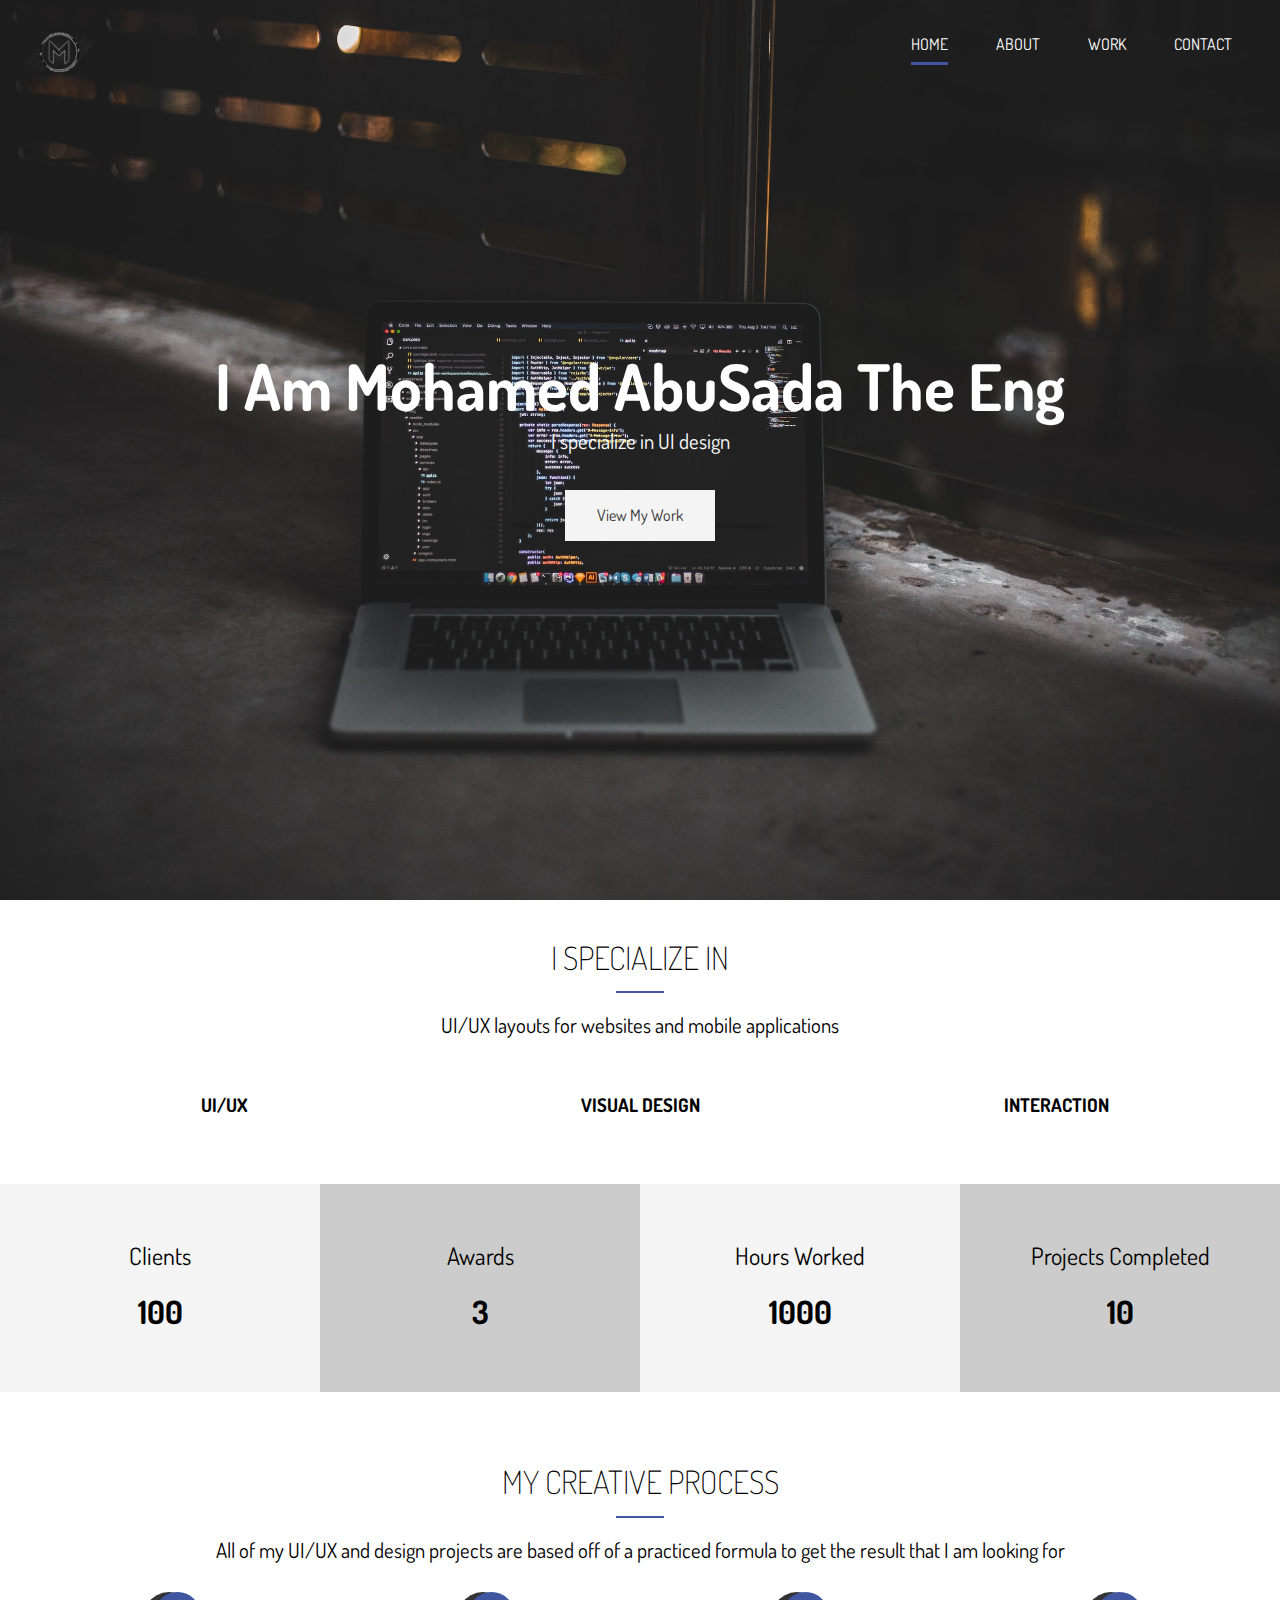
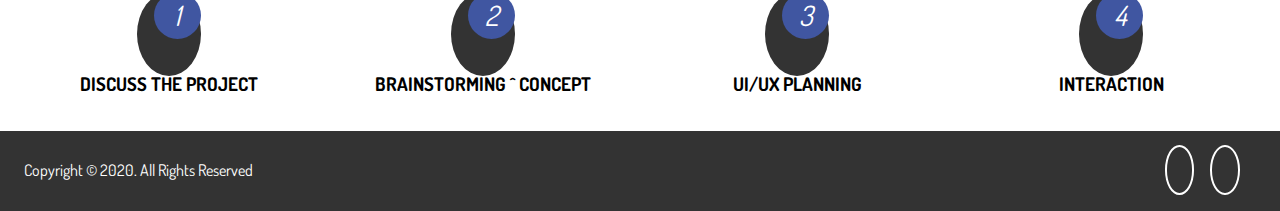
<file: index.html>
<!DOCTYPE html>
<html lang="en">

<head>
  <meta charset="UTF-8" />
  <meta name="viewport" content="width=device-width, initial-scale=1.0" />
  <meta http-equiv="X-UA-Compatible" content="ie=edge" />
  <link rel="stylesheet" href="https://use.fontawesome.com/releases/v5.7.2/css/all.css"
    integrity="sha384-fnmOCqbTlWIlj8LyTjo7mOUStjsKC4pOpQbqyi7RrhN7udi9RwhKkMHpvLbHG9Sr" crossorigin="anonymous" />
  <link href="https://fonts.googleapis.com/css?family=Dosis" rel="stylesheet" />
  <link rel="stylesheet" href="css/main.css" />
  <title>Mohammed AbuSada | UI Developer</title>
</head>

<body>
  <!-- Header -->
  <header id="header-home">
    <div class="container">
      <nav id="main-nav">
        <a style="border: none;" href="index.html"> <img src="img/letter_m_PNG113.png" alt="My Portfolio"
            id="logo" /></a>
        <ul>
          <li><a href="index.html" class="current">Home</a></li>
          <li><a href="about.html">About</a></li>
          <li><a href="work.html">Work</a></li>
          <li><a href="contact.html">Contact</a></li>
        </ul>
      </nav>
      <div class="header-content">
        <h1>
          I Am Mohamed AbuSada The
          <span class="txt-type" data-wait="3000" data-words='["Engineer", "UI Developer"]'></span>
        </h1>
        <p class="lead">
          I specialize in UI design
        </p>
        <a href="work.html" class="btn-light">View My Work</a>
      </div>
    </div>
  </header>

  <!-- Section A: Specialize -->
  <section id="home-a" class="text-center py-2">
    <div class="container">
      <h2 class="section-title">I Specialize In</h2>
      <div class="bottom-line"></div>
      <p class="lead">
        UI/UX layouts for websites and mobile applications
      </p>
      <div class="specials">

        <div>
          <i class="fas fa-desktop fa-2x"></i>
          <h3>UI/UX</h3>

        </div>
        <div>
          <i class="fas fa-object-ungroup fa-2x"></i>
          <h3>Visual Design</h3>

        </div>
        <div>
          <i class="fas fa-thumbs-up fa-2x"></i>
          <h3>Interaction</h3>

        </div>
      </div>
    </div>
  </section>

  <!-- Section B: Stats -->
  <section id="home-b" class="text-center py-2">
    <div class="stats">
      <div>
        <ul>
          <li><i class="fas fa-users fa-3x"></i></li>
          <li class="stats-title">Clients</li>
          <li class="stats-number">100</li>
        </ul>
      </div>
      <div>
        <ul>
          <li><i class="fas fa-award fa-3x"></i></li>
          <li class="stats-title">Awards</li>
          <li class="stats-number">3</li>
        </ul>
      </div>
      <div>
        <ul>
          <li><i class="fas fa-hourglass-start fa-3x"></i></li>
          <li class="stats-title">Hours Worked</li>
          <li class="stats-number">1000</li>
        </ul>
      </div>
      <div>
        <ul>
          <li><i class="fas fa-code-branch fa-3x"></i></li>
          <li class="stats-title">Projects Completed</li>
          <li class="stats-number">10</li>
        </ul>
      </div>
    </div>
  </section>

  <!-- Section C: Process -->
  <section id="home-c" class="text-center py-2">
    <div class="container">
      <h2 class="section-title">
        My Creative Process
      </h2>
      <div class="bottom-line"></div>
      <p class="lead">
        All of my UI/UX and design projects are based off of a practiced
        formula to get the result that I am looking for
      </p>
      <div class="process">
        <div>
          <i class="fas fa-file-alt fa-4x process-icon my-2">
            <div class="process-step">1</div>
          </i>
          <h3>Discuss The Project</h3>

        </div>
        <div>
          <i class="fas fa-desktop fa-4x process-icon my-2">
            <div class="process-step">2</div>
          </i>
          <h3>Brainstorming ^ Concept</h3>

        </div>
        <div>
          <i class="fas fa-object-ungroup fa-4x process-icon my-2">
            <div class="process-step">3</div>
          </i>
          <h3>UI/UX Planning</h3>

        </div>
        <div>
          <i class="fas fa-thumbs-up fa-4x process-icon my-2">
            <div class="process-step">4</div>
          </i>
          <h3>Interaction</h3>

        </div>
      </div>
    </div>
  </section>

  <!-- Footer -->
  <footer id="main-footer">
    <div class="footer-content container">
      <p>Copyright &copy; 2020. All Rights Reserved</p>
      <div class="social">
        <a target="_blank" href="https://www.facebook.com/profile.php?id=100001037546565"><i
            class="fab fa-facebook"></i></a>
        <a target="_blank" href="https://www.instagram.com/muhammed_m_sada/"><i class="fab fa-instagram"></i></a>
      </div>
    </div>
  </footer>

  <!-- Type Effect Tutorial: https://www.youtube.com/watch?v=POX3dT-pB4E -->
  <script src="js/typewriter.js"></script>
</body>

</html>
</file>
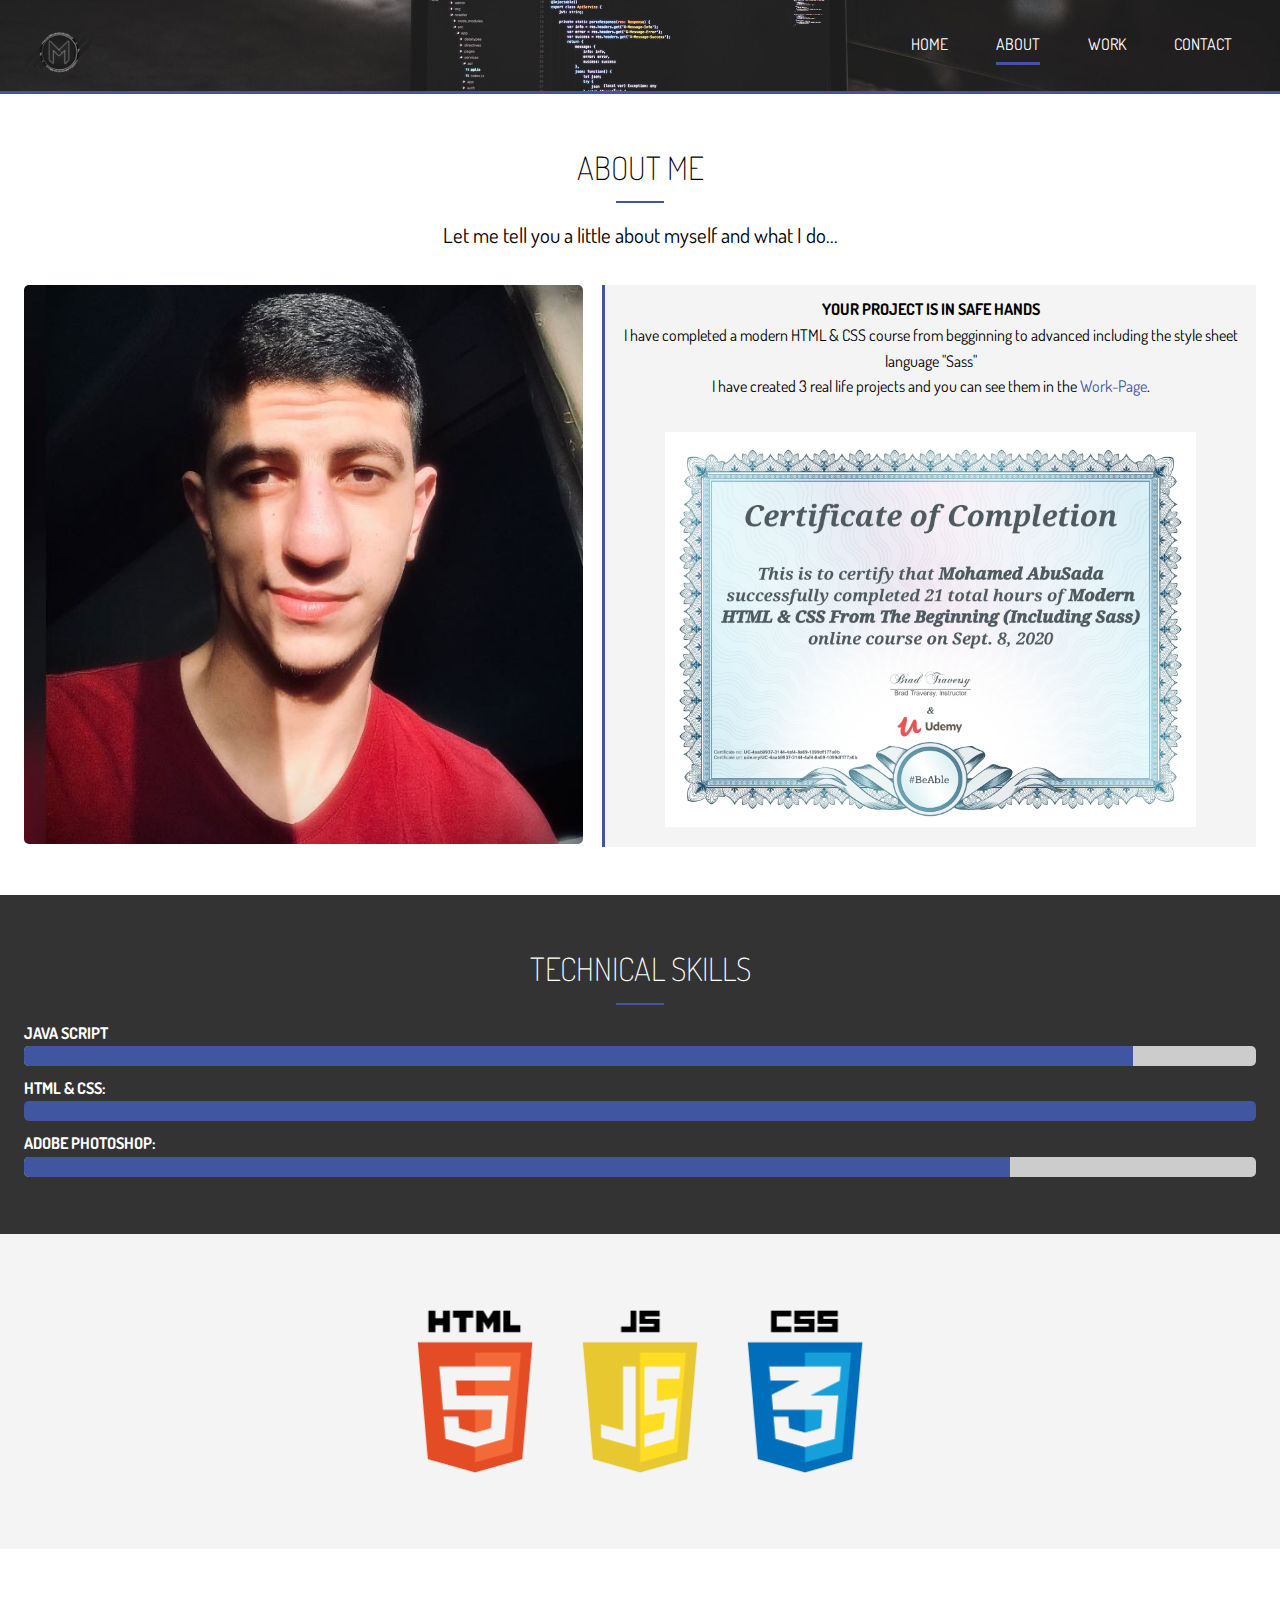
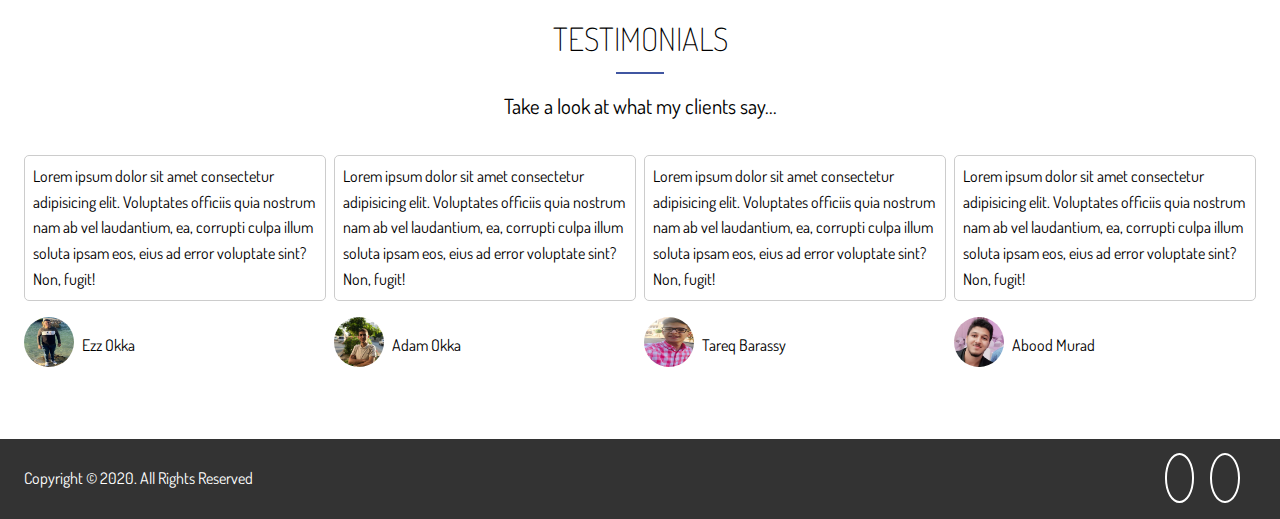
<file: about.html>
<!DOCTYPE html>
<html lang="en">

<head>
  <meta charset="UTF-8" />
  <meta name="viewport" content="width=device-width, initial-scale=1.0" />
  <meta http-equiv="X-UA-Compatible" content="ie=edge" />
  <link rel="stylesheet" href="https://use.fontawesome.com/releases/v5.7.2/css/all.css"
    integrity="sha384-fnmOCqbTlWIlj8LyTjo7mOUStjsKC4pOpQbqyi7RrhN7udi9RwhKkMHpvLbHG9Sr" crossorigin="anonymous" />
  <link href="https://fonts.googleapis.com/css?family=Dosis" rel="stylesheet" />
  <link rel="stylesheet" href="css/main.css" />
  <title>About Me | UI Designer</title>
</head>

<body>
  <!-- Header -->
  <header id="header-inner">
    <div class="container">
      <nav id="main-nav">
        <a style="border: none;" href="index.html"> <img src="img/letter_m_PNG113.png" alt="My Portfolio"
            id="logo" /></a>
        <ul>
          <li><a href="index.html">Home</a></li>
          <li><a href="about.html" class="current">About</a></li>
          <li><a href="work.html">Work</a></li>
          <li><a href="contact.html">Contact</a></li>
        </ul>
      </nav>
    </div>
  </header>

  <!-- Section A: Info -->
  <section id="about-a" class="text-center py-3">
    <div class="container">
      <h2 class="section-title">About Me</h2>
      <div class="bottom-line"></div>
      <p class="lead">
        Let me tell you a little about myself and what I do...
      </p>
      <div class="about-info">
        <img src="img/me.jpg" alt="" class="bio-image" />
        <div class="bio bg-light">
          <h4>Your Project Is In Safe Hands</h4>
          <p>
            I have completed a modern HTML & CSS course from begginning to advanced including the style sheet language
            "Sass"<br> I have created 3 real life projects and you can see them in the <a style="color:#4056a1"
              href="work.html">Work-Page</a>.
            <img src="img/ceftificate.jpg" alt="">
          </p>
        </div>

      </div>
    </div>
  </section>

  <!-- Section B: Progress Bars -->
  <section id="about-b" class="bg-dark py-3">
    <div class="container">
      <h2 class="section-title">Technical Skills</h2>
      <div class="bottom-line"></div>
      <h4>Java Script</h4>
      <div class="progress">
        <div style="width:90%"></div>
      </div>
      <h4>HTML & CSS:</h4>
      <div class="progress">
        <div style="width:100%"></div>
      </div>
      <h4>Adobe Photoshop:</h4>
      <div class="progress">
        <div style="width:80%"></div>
      </div>
    </div>
  </section>

  <!-- Section C: Logos -->
  <section id="about-c" class="py-4 bg-light">
    <div class="container">
      <div class="about-logos">
        <img src="img/123.png" alt="" />

      </div>
    </div>
  </section>

  <!-- Section D: Testimonials -->
  <section id="about-d" class="py-4">
    <div class="container">
      <h2 class="section-title">Testimonials</h2>
      <div class="bottom-line"></div>
      <p class="lead text-center">Take a look at what my clients say...</p>
      <div class="testimonials">
        <div>
          <p>
            Lorem ipsum dolor sit amet consectetur adipisicing elit.
            Voluptates officiis quia nostrum nam ab vel laudantium, ea,
            corrupti culpa illum soluta ipsam eos, eius ad error voluptate
            sint? Non, fugit!
          </p>
          <ul>
            <li><img src="img/ezz.jpg" alt="" /></li>
            <li>Ezz Okka</li>
          </ul>
        </div>
        <div>
          <p>
            Lorem ipsum dolor sit amet consectetur adipisicing elit.
            Voluptates officiis quia nostrum nam ab vel laudantium, ea,
            corrupti culpa illum soluta ipsam eos, eius ad error voluptate
            sint? Non, fugit!
          </p>
          <ul>
            <li><img src="img/adam.jpg" alt="" /></li>
            <li>Adam Okka</li>
          </ul>
        </div>
        <div>
          <p>
            Lorem ipsum dolor sit amet consectetur adipisicing elit.
            Voluptates officiis quia nostrum nam ab vel laudantium, ea,
            corrupti culpa illum soluta ipsam eos, eius ad error voluptate
            sint? Non, fugit!
          </p>
          <ul>
            <li><img src="img/ta.jpg" alt="" /></li>
            <li>Tareq Barassy</li>
          </ul>
        </div>
        <div>
          <p>
            Lorem ipsum dolor sit amet consectetur adipisicing elit.
            Voluptates officiis quia nostrum nam ab vel laudantium, ea,
            corrupti culpa illum soluta ipsam eos, eius ad error voluptate
            sint? Non, fugit!
          </p>
          <ul>
            <li><img src="img/abood.jpg" alt="" /></li>
            <li>Abood Murad</li>
          </ul>
        </div>
      </div>
    </div>
  </section>

  <!-- Footer -->
  <footer id="main-footer">
    <div class="footer-content container">
      <p>Copyright &copy; 2020. All Rights Reserved</p>
      <div class="social">
        <a target="_blank" href="https://www.facebook.com/profile.php?id=100001037546565"><i
            class="fab fa-facebook"></i></a>
        <a target="_blank" href="https://www.instagram.com/muhammed_m_sada/"><i class="fab fa-instagram"></i></a>
      </div>
    </div>
  </footer>
</body>

</html>
</file>
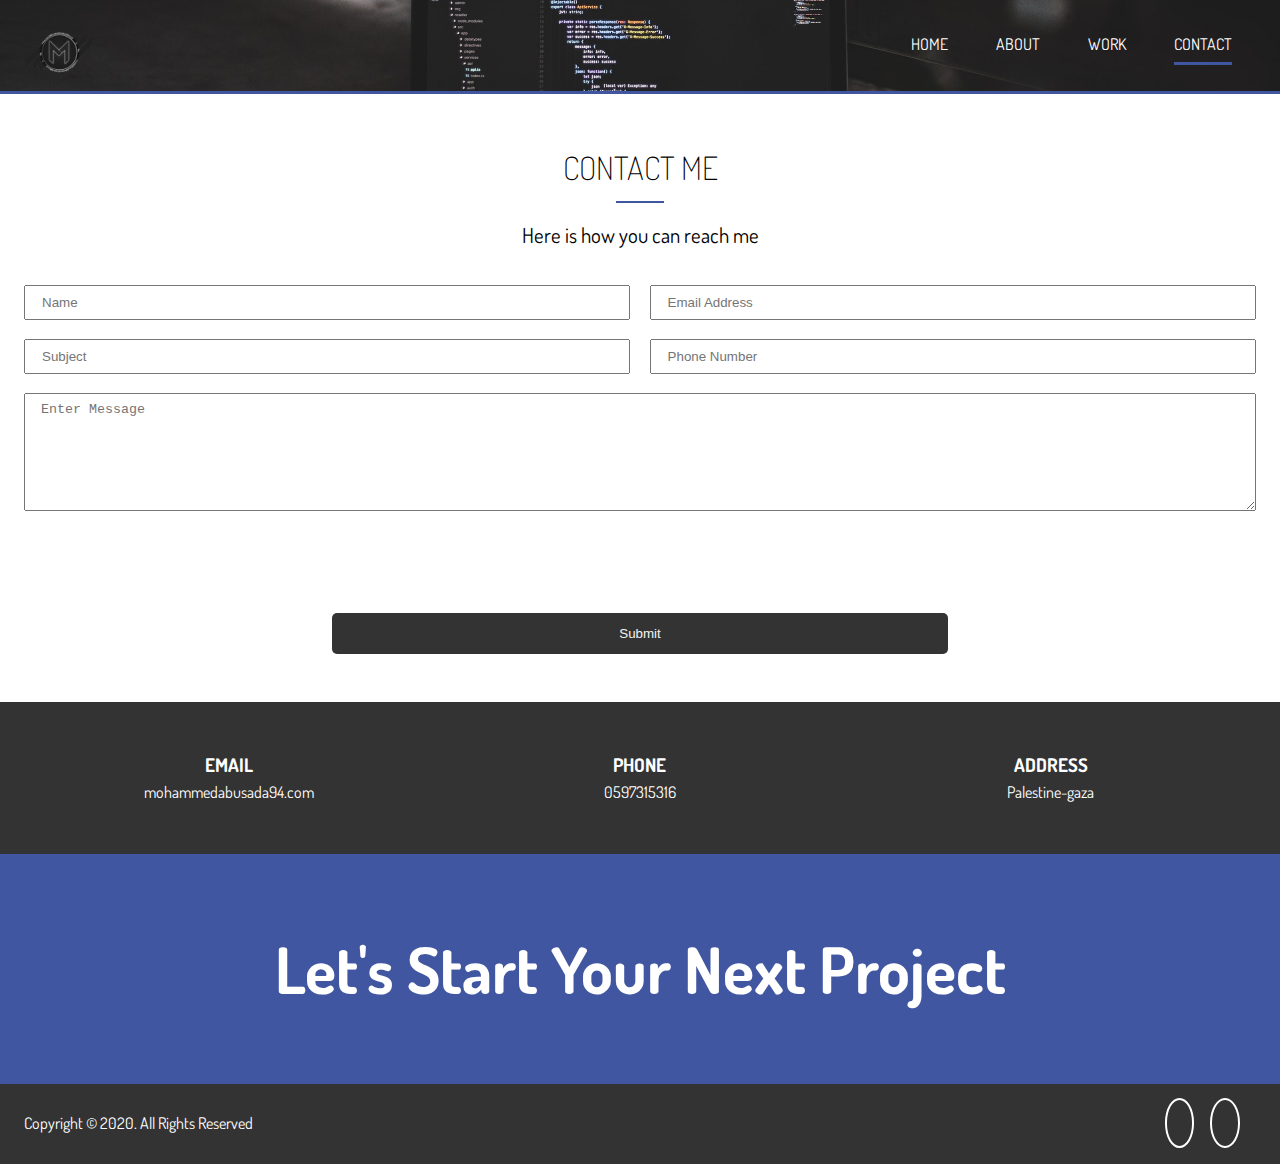
<file: contact.html>
<!DOCTYPE html>
<html lang="en">

<head>
  <meta charset="UTF-8" />
  <meta name="viewport" content="width=device-width, initial-scale=1.0" />
  <meta http-equiv="X-UA-Compatible" content="ie=edge" />
  <link rel="stylesheet" href="https://use.fontawesome.com/releases/v5.7.2/css/all.css"
    integrity="sha384-fnmOCqbTlWIlj8LyTjo7mOUStjsKC4pOpQbqyi7RrhN7udi9RwhKkMHpvLbHG9Sr" crossorigin="anonymous" />
  <link href="https://fonts.googleapis.com/css?family=Dosis" rel="stylesheet" />
  <link rel="stylesheet" href="css/main.css" />
  <title>Contact Me | UI Designer</title>
</head>

<body>
  <!-- Header -->
  <header id="header-inner">
    <div class="container">
      <nav id="main-nav">
        <a style="border: none;" href="index.html"> <img src="img/letter_m_PNG113.png" alt="My Portfolio"
            id="logo" /></a>
        <ul>
          <li><a href="index.html">Home</a></li>
          <li><a href="about.html">About</a></li>
          <li><a href="work.html">Work</a></li>
          <li><a href="contact.html" class="current">Contact</a></li>
        </ul>
      </nav>
    </div>
  </header>

  <!-- Section A: Contact Form -->
  <section id="contact-a" class="text-center py-3">
    <div class="container">
      <h2 class="section-title">Contact Me</h2>
      <div class="bottom-line"></div>
      <p class="lead">Here is how you can reach me</p>
      <form method="POST" data-netlify="true" data-netlify-recaptcha="true">
        <div class="text-fields">
          <input type="text" class="text-input name-input" placeholder="Name" name="name" />
          <input type="text" class="text-input subject-input" placeholder="Subject" name="subject" />
          <input type="email" class="text-input email-input" placeholder="Email Address" name="email" />
          <input type="text" class="text-input phone-input" placeholder="Phone Number" name="phone" />
          <textarea class="text-input message-input" placeholder="Enter Message" name="message"></textarea>
          <div class="my-2">
            <div data-netlify-recaptcha="true"></div>
          </div>
        </div>
        <button type="submit" class="btn-dark">Submit</button>
      </form>
    </div>
  </section>

  <!-- Section B: Contact Info -->
  <section id="contact-b" class="py-3 bg-dark">
    <div class="container">
      <div class="contact-info">
        <div>
          <i class="fas fa-envelope fa-2x"></i>
          <h3>Email</h3>
          <p>mohammedabusada94.com</p>
        </div>
        <div>
          <i class="fas fa-phone fa-2x"></i>
          <h3>Phone</h3>
          <p>0597315316</p>
        </div>
        <div>
          <i class="fas fa-address-card fa-2x"></i>
          <h3>Address</h3>
          <p>Palestine-gaza</p>
        </div>
      </div>
    </div>
  </section>

  <!-- Section C: Tagline -->
  <section id="contact-c" class="bg-main py-4">
    <div class="container">
      <h1>Let's Start Your Next Project</h1>
    </div>
  </section>

  <!-- Footer -->
  <footer id="main-footer">
    <div class="footer-content container">
      <p>Copyright &copy; 2020. All Rights Reserved</p>
      <div class="social">
        <a target="_blank" href="https://www.facebook.com/profile.php?id=100001037546565"><i
            class="fab fa-facebook"></i></a>
        <a target="_blank" href="https://www.instagram.com/muhammed_m_sada/"><i class="fab fa-instagram"></i></a>
      </div>
    </div>
  </footer>
</body>

</html>
</file>
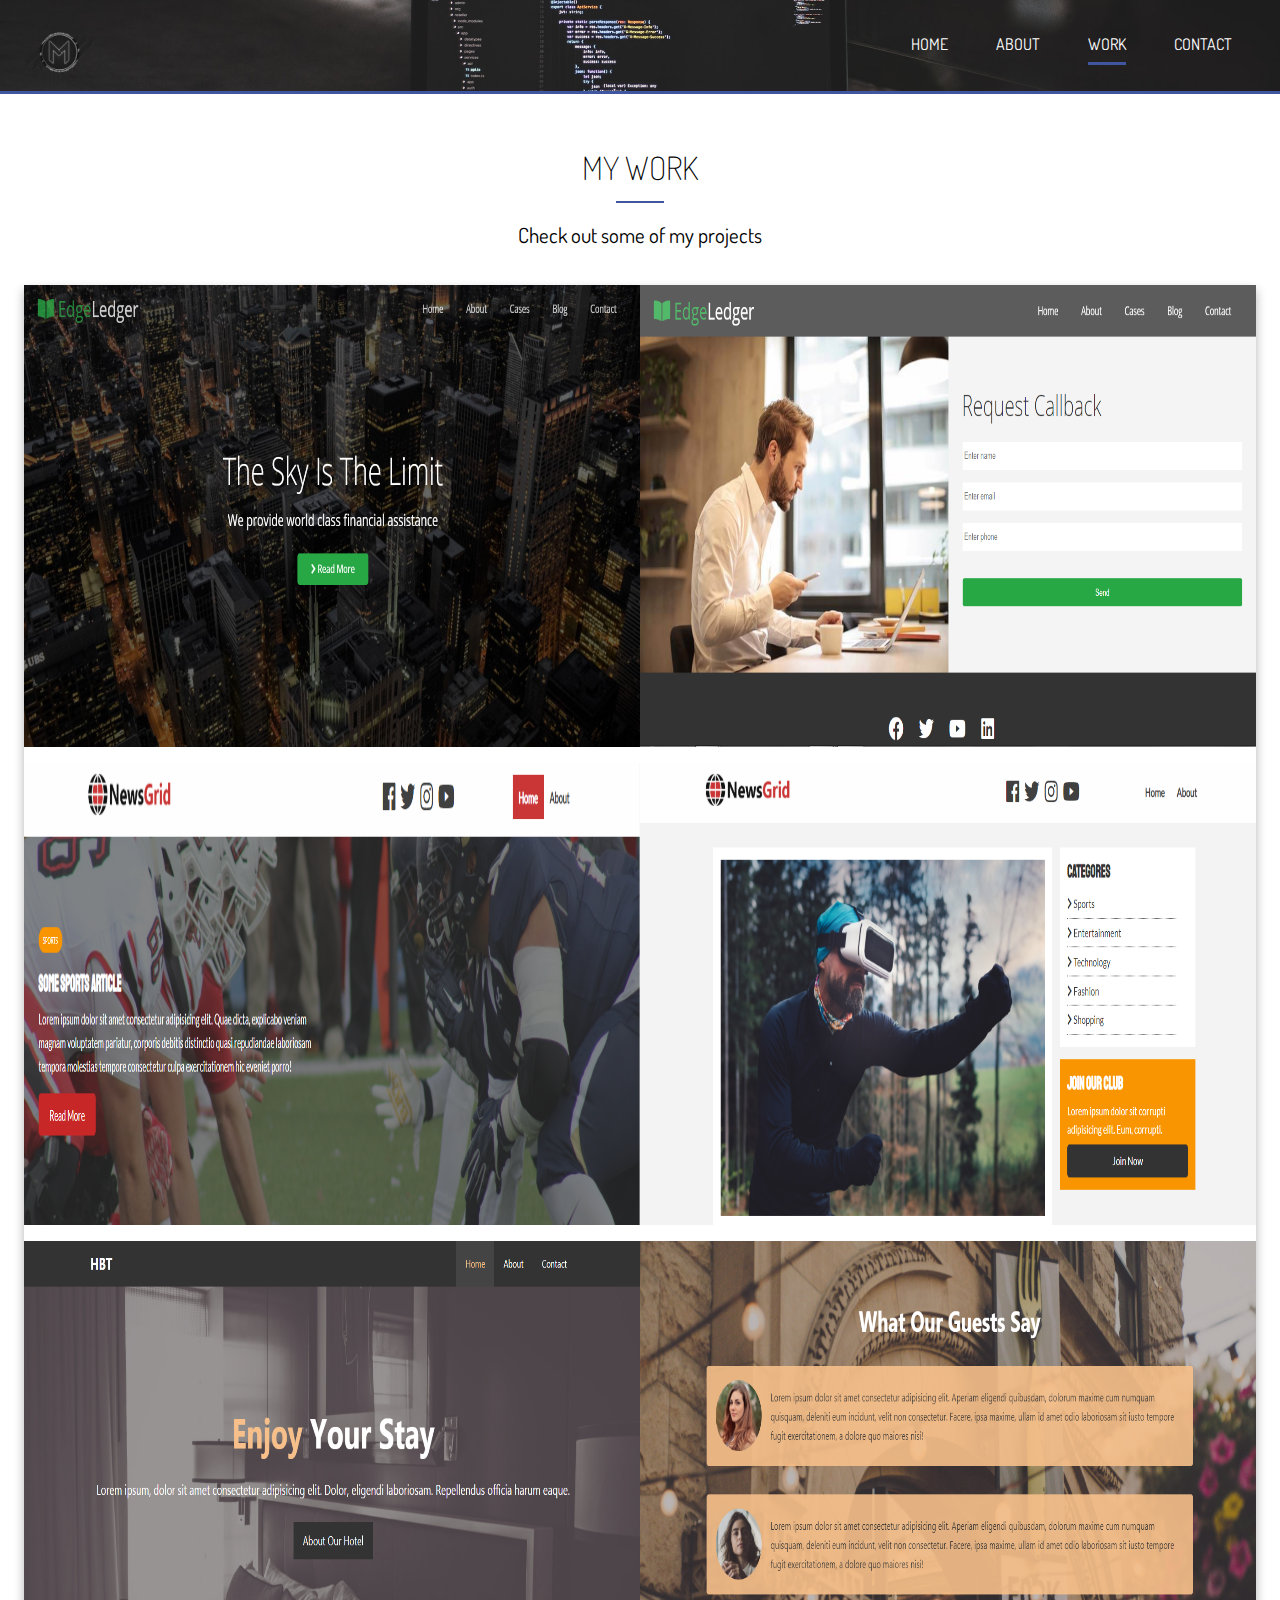
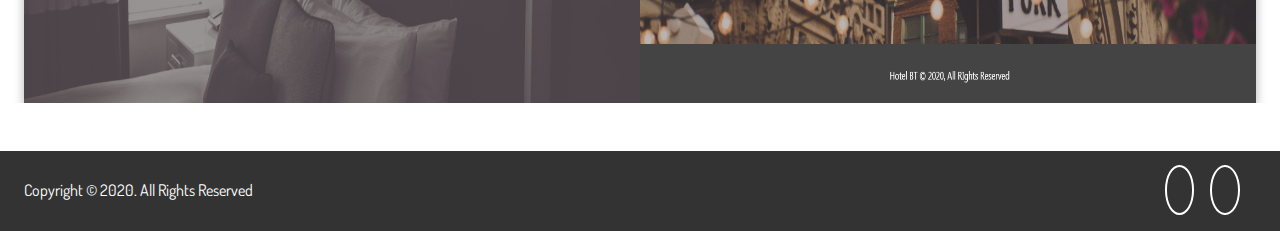
<file: work.html>
<!DOCTYPE html>
<html lang="en">

<head>
  <meta charset="UTF-8" />
  <meta name="viewport" content="width=device-width, initial-scale=1.0" />
  <meta http-equiv="X-UA-Compatible" content="ie=edge" />
  <link rel="stylesheet" href="https://use.fontawesome.com/releases/v5.7.2/css/all.css"
    integrity="sha384-fnmOCqbTlWIlj8LyTjo7mOUStjsKC4pOpQbqyi7RrhN7udi9RwhKkMHpvLbHG9Sr" crossorigin="anonymous" />
  <link href="https://fonts.googleapis.com/css?family=Dosis" rel="stylesheet" />
  <link rel="stylesheet" href="css/main.css" />
  <title>My Work | UI Designer</title>
</head>

<body>
  <!-- Header -->
  <header id="header-inner">
    <div class="container">
      <nav id="main-nav">
        <a style="border: none;" href="index.html"> <img src="img/letter_m_PNG113.png" alt="My Portfolio"
            id="logo" /></a>
        <ul>
          <li><a href="index.html">Home</a></li>
          <li><a href="about.html">About</a></li>
          <li><a href="work.html" class="current">Work</a></li>
          <li><a href="contact.html">Contact</a></li>
        </ul>
      </nav>
    </div>
  </header>

  <!-- Section A: Gallery -->
  <section id="work-a" class="text-center py-3">
    <div class="container">
      <h2 class="section-title">My Work</h2>
      <div class="bottom-line"></div>
      <p class="lead">
        Check out some of my projects
      </p>
      <div class="items">
        <div class="item">
          <div class="item-image">
            <img src="img/edg.PNG" alt="" />
          </div>
          <div class="item-text">
            <div class="item-text-wrap">
              <p class="item-text-category">Company-website Project</p>
              <h2 class="item-text-title">Home-page</h2>
            </div>
          </div>
        </div>
        <div class="item">
          <div class="item-image">
            <img src="img/edg2.PNG" alt="" />
          </div>
          <div class="item-text">
            <div class="item-text-wrap">
              <p class="item-text-category">Company-website Project</p>
              <h2 class="item-text-title">Request-form</h2>
            </div>
          </div>
        </div>
        <div class="item">
          <div class="item-image">
            <img src="img/news.PNG" alt="" />
          </div>
          <div class="item-text">
            <div class="item-text-wrap">
              <p class="item-text-category">News-website Project</p>
              <h2 class="item-text-title">Home-page</h2>
            </div>
          </div>
        </div>
        <div class="item">
          <div class="item-image">
            <img src="img/news2.PNG" alt="" />
          </div>
          <div class="item-text">
            <div class="item-text-wrap">
              <p class="item-text-category">News-website Project</p>
              <h2 class="item-text-title">Categories</h2>
            </div>
          </div>
        </div>
        <div class="item">
          <div class="item-image">
            <img src="img/hotel1.PNG" alt="" />
          </div>
          <div class="item-text">
            <div class="item-text-wrap">
              <p class="item-text-category">Hotel Project</p>
              <h2 class="item-text-title">Home-page</h2>
            </div>
          </div>
        </div>
        <div class="item">
          <div class="item-image">
            <img src="img/hotel2.PNG" alt="" />
          </div>
          <div class="item-text">
            <div class="item-text-wrap">
              <p class="item-text-category">Hotel Project</p>
              <h2 class="item-text-title">Testimonials</h2>
            </div>
          </div>
        </div>

      </div>
    </div>
  </section>

  <!-- Footer -->
  <footer id="main-footer">
    <div class="footer-content container">
      <p>Copyright &copy; 2020. All Rights Reserved</p>
      <div class="social">
        <a target="_blank" href="https://www.facebook.com/profile.php?id=100001037546565"><i
            class="fab fa-facebook"></i></a>
        <a target="_blank" href="https://www.instagram.com/muhammed_m_sada/"><i class="fab fa-instagram"></i></a>
      </div>
    </div>
  </footer>
</body>

</html>
</file>
<file: css/main.css>
.container {
  max-width: 1280px;
  padding: 0 1.5rem;
  margin: auto;
  overflow: hidden;
}

.btn-main,
.btn-light,
.btn-dark {
  display: inline-block;
  padding: 0.8rem 2rem;
  transition: all 0.5s;
  border: none;
  cursor: pointer;
}

.btn-main {
  color: #333;
  background-color: #4056a1;
}
.btn-light {
  color: #333;
  background-color: #f4f4f4;
}
.btn-dark {
  color: #f4f4f4;
  background-color: #333;
}

button[class^="btn-"]:hover,
a[class^="btn-"]:hover,
input[class^="btn-"]:hover {
  background-color: #4056a1;
}

.bg-main {
  background: #4056a1;
  color: #fff;
}
.bg-dark {
  background: #333;
  color: #fff;
}
.bg-light {
  background: #f4f4f4;
  color: #000;
}
.bg-medium {
  background: #ccc;
  color: #000;
}

.lead {
  font-size: 1.3rem;
  margin-bottom: 2rem;
}

.text-center {
  text-align: center;
}

.py-1 {
  padding: 1rem 0;
}
.py-2 {
  padding: 2rem 0;
}
.py-3 {
  padding: 3rem 0;
}
.py-4 {
  padding: 4rem 0;
}

.my-1 {
  margin: 1rem 0;
}
.my-2 {
  margin: 2rem 0;
}
.my-3 {
  margin: 3rem 0;
}
.my-4 {
  margin: 4rem 0;
}

.section-title {
  font-size: 2rem;
  display: block;
  padding-bottom: 0.5rem;
  text-align: center;
  font-weight: 100;
  text-transform: uppercase;
}

.bottom-line {
  height: 2px;
  width: 3rem;
  background: #4056a1;
  display: block;
  margin: 0 auto 1rem auto;
}

.items {
  display: grid;
  grid-template-columns: repeat(2, 1fr);
  box-shadow: 0 5px 10px 0 rgba(0, 0, 0, 0.3);
  grid-row-gap: 1rem;
}

.item {
  position: relative;
  background: #4056a1;
  overflow: hidden;
}
.item::after {
  content: "";
  position: absolute;
  display: block;
  background: inherit;
  opacity: 0.9;
  top: 0;
  left: 0;
  width: 100%;
  height: 100%;
  transform: scale(2) translateX(-75%) translateY(-75%) rotate(-28deg);
  transition: transform 3s cubic-bezier(0.2, 1, 0.3, 1);
}
.item:hover:after {
  transform: scale(2) translateX(0) translateY(0) rotate(-28deg);
}
.item:hover .item-image {
  transform: scale(1.2);
}
.item:hover .item-text {
  opacity: 1;
  transform: translateY(0);
}
.item-image {
  height: auto;
  transform: translateZ(0);
  display: block;
  transition: transform 750ms cubic-bezier(0.2, 1, 0.3, 1);
}
.item-image:before {
  content: "";
  display: block;
  padding-top: 75%;
  overflow: hidden;
}
.item-image img {
  position: absolute;
  top: 0;
  left: 0;
  width: 100%;
  height: 100%;
  line-height: 0;
}
.item-text {
  position: absolute;
  top: 0;
  left: 0;
  bottom: 0;
  right: 0;
  opacity: 0;
  text-align: center;
  z-index: 1;
  color: #fff;
  transform: translateY(-20%);
  transition: opacity 500ms cubic-bezier(0.2, 1, 0.3, 1), transform 500ms cubic-bezier(0.2, 1, 0.3, 1);
  transition-delay: 300ms;
}
.item-text-wrap {
  position: absolute;
  width: 100%;
  top: 50%;
  transform: translateY(-50%);
}
.item-text-title {
  font-size: 2rem;
  padding: 0 1rem;
  margin: 5px 0 0 0;
}
.item-text-category {
  text-transform: uppercase;
  font-size: 1.2rem;
  opacity: 0.7;
  margin: 0;
}

* {
  margin: 0;
  padding: 0;
}

body {
  font-family: "Dosis", sans-serif;
  line-height: 1.6;
  background: #fff;
}

a {
  text-decoration: none;
  color: #333;
}

ul {
  list-style: none;
}

h2,
h3,
h4 {
  text-transform: uppercase;
}

img {
  width: 100%;
}

#logo {
  width: 70px;
  height: 70px;
  color: #fff;
  text-transform: uppercase;
}

#main-nav {
  display: flex;
  justify-content: space-between;
  padding-top: 1rem;
}
#main-nav ul {
  display: flex;
}
#main-nav li {
  padding: 1rem 1.5rem;
}
#main-nav a {
  text-decoration: none;
  color: #fff;
  text-transform: uppercase;
  border-bottom: 3px transparent solid;
  padding-bottom: 0.5rem;
  transition: border-color 0.5s;
}
#main-nav a:hover {
  border-color: #ccc;
}
#main-nav a.current {
  border-color: #4056a1;
}

#header-home {
  background: url("../img/lap.jpg") no-repeat center right/cover;
  height: 100vh;
  color: #fff;
}
#header-home .header-content {
  text-align: center;
  padding-top: 20%;
}
#header-home .header-content h1 {
  font-size: 4rem;
  line-height: 1.2;
}
#header-inner {
  background: url("../img/lap.jpg") no-repeat 20% 50% / cover;
  height: 5.7rem;
  border-bottom: 3px solid #4056a1;
}

#home-a .specials {
  margin-top: 3rem;
  display: grid;
  grid-gap: 1rem;
  grid-template-columns: repeat(3, 1fr);
}
#home-a .specials .fas {
  color: #4056a1;
  padding-bottom: 0.4rem;
}
#home-b .stats {
  display: grid;
  grid-template-columns: repeat(4, 1fr);
}
#home-b .stats li {
  line-height: 2;
}
#home-b .stats li.stats-title {
  font-size: 1.5rem;
}
#home-b .stats li.stats-number {
  font-size: 2rem;
  font-weight: bold;
}
#home-b .stats div {
  padding: 3rem 0;
}
#home-b .stats div:nth-child(odd) {
  background: #f4f4f4;
}
#home-b .stats div:nth-child(even) {
  background: #ccc;
}
#home-c .process {
  display: grid;
  grid-template-columns: repeat(4, 1fr);
  grid-gap: 1.5rem;
  text-align: center;
}
#home-c .process-step {
  position: absolute;
  top: 0;
  right: 0;
  font-size: 28px;
  background: #4056a1;
  color: #fff;
  border-radius: 50%;
  height: 15px;
  width: 15px;
  line-height: 15px;
  padding: 1rem;
  transition: all 1s;
}
#home-c .process-icon {
  border-radius: 50%;
  background: #333;
  color: #fff;
  padding: 2rem;
  width: 70px;
  height: 70px;
  line-height: 70px;
  text-align: center;
  position: relative;
  transition: all 1s;
}
#home-c .process-icon:hover {
  background: #4056a1;
  width: 90px;
  height: 90px;
  line-height: 90px;
}
#home-c .process-icon:hover .process-step {
  background: #333;
  color: #fff;
}

#about-a .about-info {
  display: grid;
  grid-template-areas: "bioimage bio ";
  grid-gap: 1.2rem;
}
#about-a .bio-image {
  grid-area: bioimage;
  border-radius: 5px;
}
#about-a .bio {
  grid-area: bio;
  border-left: 3px solid #4056a1;
  padding: 0.8rem;
}
#about-a .bio img {
  margin-top: 2rem;
  height: 100%;
  width: 85%;
}
#about-b .progress {
  overflow: hidden;
  height: 20px;
  background: #ccc;
  border-radius: 5px;
  margin-bottom: 0.6rem;
}
#about-b .progress div {
  height: 100%;
  color: #fff;
  text-align: center;
  background: #4056a1;
}
#about-c .about-logos img {
  display: block;
  width: 40%;
  margin-left: auto;
  margin-right: auto;
}
#about-d .testimonials {
  display: grid;
  grid-template-columns: repeat(4, 1fr);
  grid-gap: 0.5rem;
}
#about-d .testimonials ul {
  list-style: none;
  margin-top: 1rem;
  display: flex;
  align-items: center;
}
#about-d .testimonials p {
  border: 1px solid #ccc;
  border-radius: 5px;
  padding: 0.5rem;
}
#about-d .testimonials img {
  width: 50px;
  height: 50px;
  border-radius: 50%;
  margin-right: 0.5rem;
}

#contact-a .text-fields {
  display: grid;
  grid-template-areas: "name email" "subject phone" "message message";
  grid-gap: 1.2rem;
  margin-bottom: 1.2rem;
  outline-color: #4056a1;
}
#contact-a .text-fields .name-input {
  grid-area: name;
}
#contact-a .text-fields .subject-input {
  grid-area: subject;
}
#contact-a .text-fields .email-input {
  grid-area: email;
}
#contact-a .text-fields .phone-input {
  grid-area: phone;
}
#contact-a .text-fields .message-input {
  grid-area: message;
  height: 100px;
}
#contact-a .text-fields .text-input {
  padding: 0.5rem 1rem;
}
#contact-a button[type="submit"] {
  width: 50%;
  border-radius: 5px;
}
#contact-b .contact-info {
  display: grid;
  grid-template-columns: repeat(3, 1fr);
  text-align: center;
}
#contact-c h1 {
  text-align: center;
  font-size: 4rem;
}

#main-footer {
  background: #333;
  color: #fff;
  height: 5rem;
}
#main-footer .footer-content {
  display: flex;
  justify-content: space-between;
  height: 5rem;
  align-items: center;
}
#main-footer .footer-content .social a {
  margin-right: 1rem;
  border: 2px #fff solid;
  border-radius: 50%;
  height: 20px;
  width: 20px;
  line-height: 20px;
  text-align: center;
  padding: 0.8rem;
  color: #fff;
  transition: all 0.4s ease-in-out;
}
#main-footer .footer-content .social a:hover {
  background: #4056a1;
}

@media (max-width: 800px) {
  #header-home {
    height: 30rem;
  }
  #header-home .header-content {
    padding-top: 5rem;
  }
}
@media (max-width: 500px) {
  #main-nav {
    flex-direction: column;
    align-items: center;
  }
  #main-nav li {
    padding: 1rem;
  }

  #header-home {
    height: 30rem;
    border-bottom: 3px solid #4056a1;
    background-position: 20% 30%;
  }
  #header-home .header-content h1 {
    font-size: 2rem;
    line-height: 1;
  }
  #header-inner {
    height: 10rem;
  }

  #home-a .specials,
  #home-b .stats,
  #home-c .process,
  #about-d .testimonials,
  #contact-b .contact-info,
  .items {
    grid-template-columns: 1fr;
  }

  #home-a .specials div {
    border-bottom: 1px #f4f4f4 solid;
    padding-bottom: 1rem;
  }
  #home-a .specials div:last-child {
    border: none;
    padding-bottom: 0;
  }
  #home-b .stats div {
    padding: 2rem 0 1rem 0;
  }

  #about-a .about-info {
    grid-template-areas: "bioimage" "bio";
  }
  #about-a .about-info .bio img {
    width: 100%;
    height: 100%;
  }
  #about-c {
    display: none;
  }

  #contact-a .text-fields {
    grid-template-areas: "name" "subject" "email" "phone" "message";
  }
  #contact-b div {
    margin-bottom: 1rem;
    padding-bottom: 1rem;
    border-bottom: 1px #555 solid;
  }
  #contact-b div:last-child {
    border: none;
    margin-bottom: 0;
    padding-bottom: 0;
  }
  #contact-c h1 {
    font-size: 2rem;
  }

  #main-footer {
    height: 7rem;
  }
  #main-footer .footer-content {
    flex-direction: column;
    padding: 1rem;
    height: 5rem;
  }
}
@media (max-height: 580px) {
  #header-home .header-content {
    padding-top: 3rem;
  }
}
@media (max-height: 330px) {
  #header-home .header-content h1 {
    font-size: 2rem;
  }
}

/*# sourceMappingURL=main.css.map */
</file>
